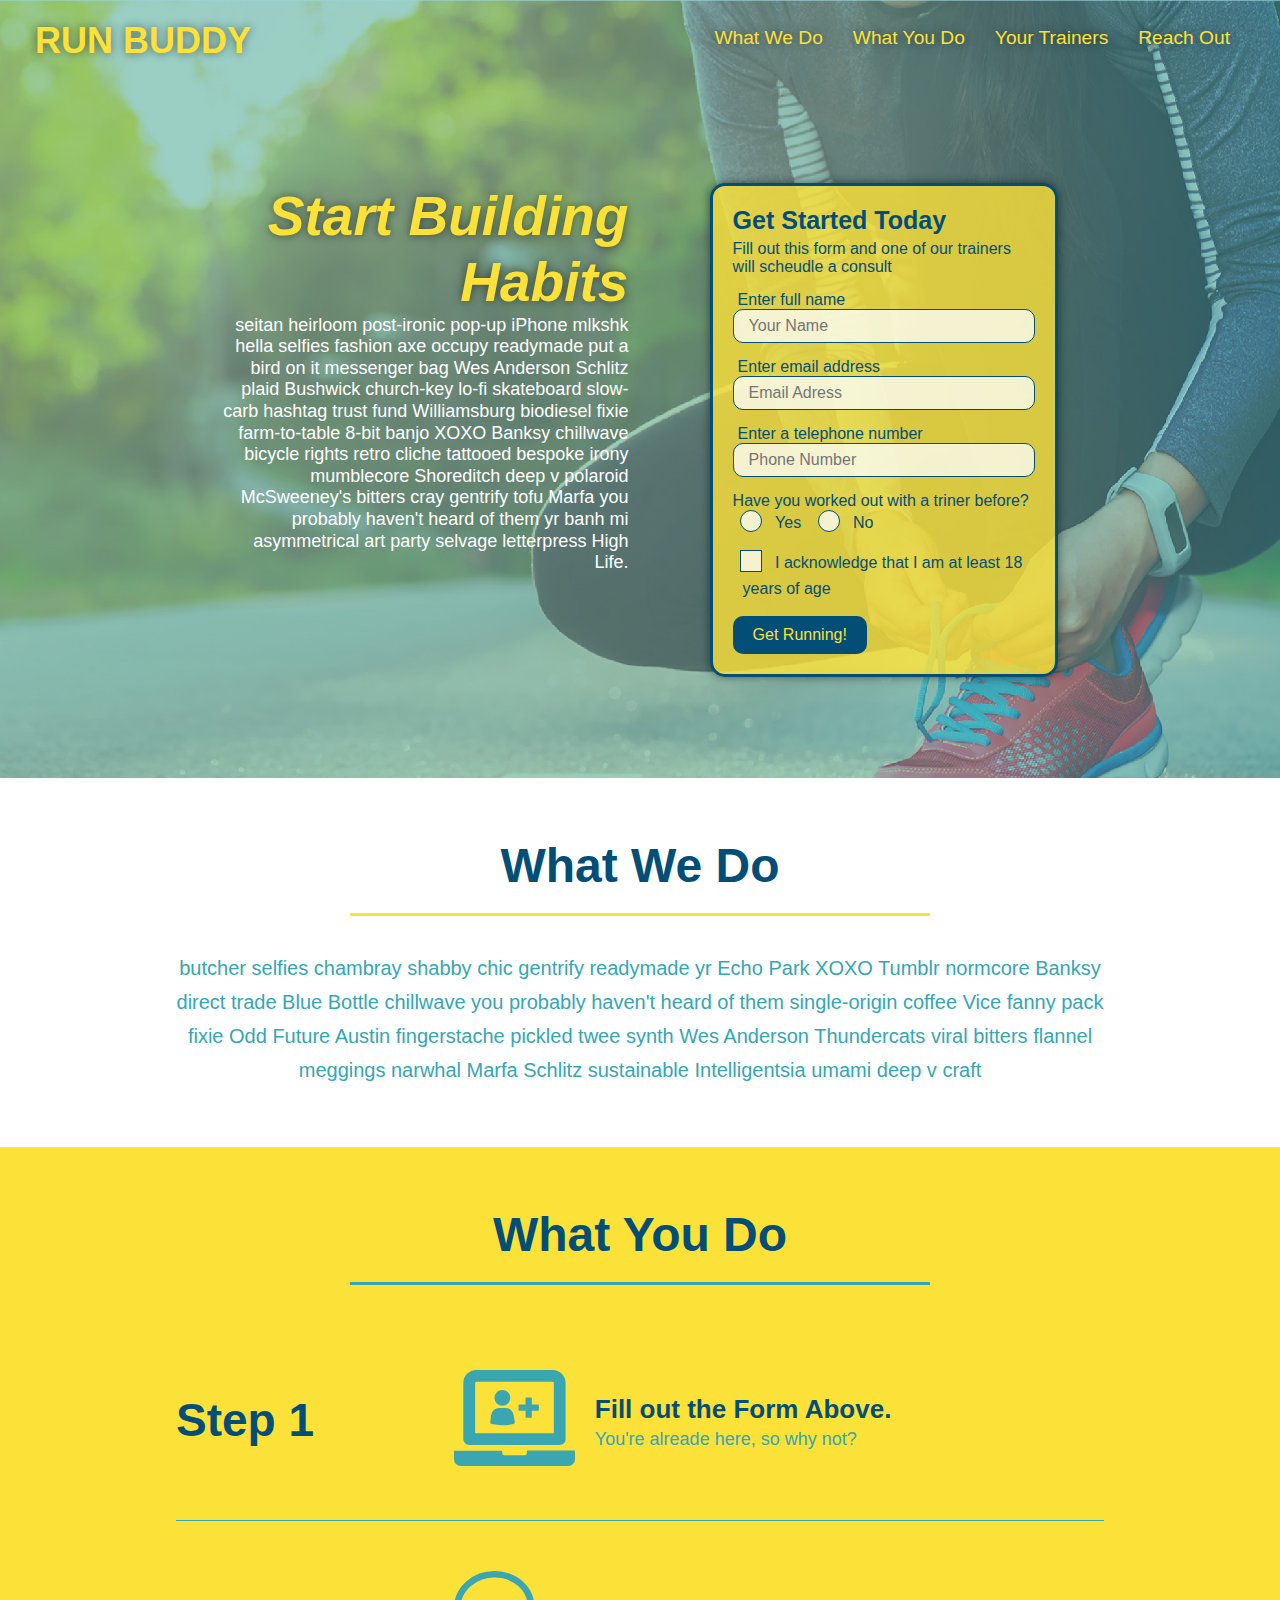
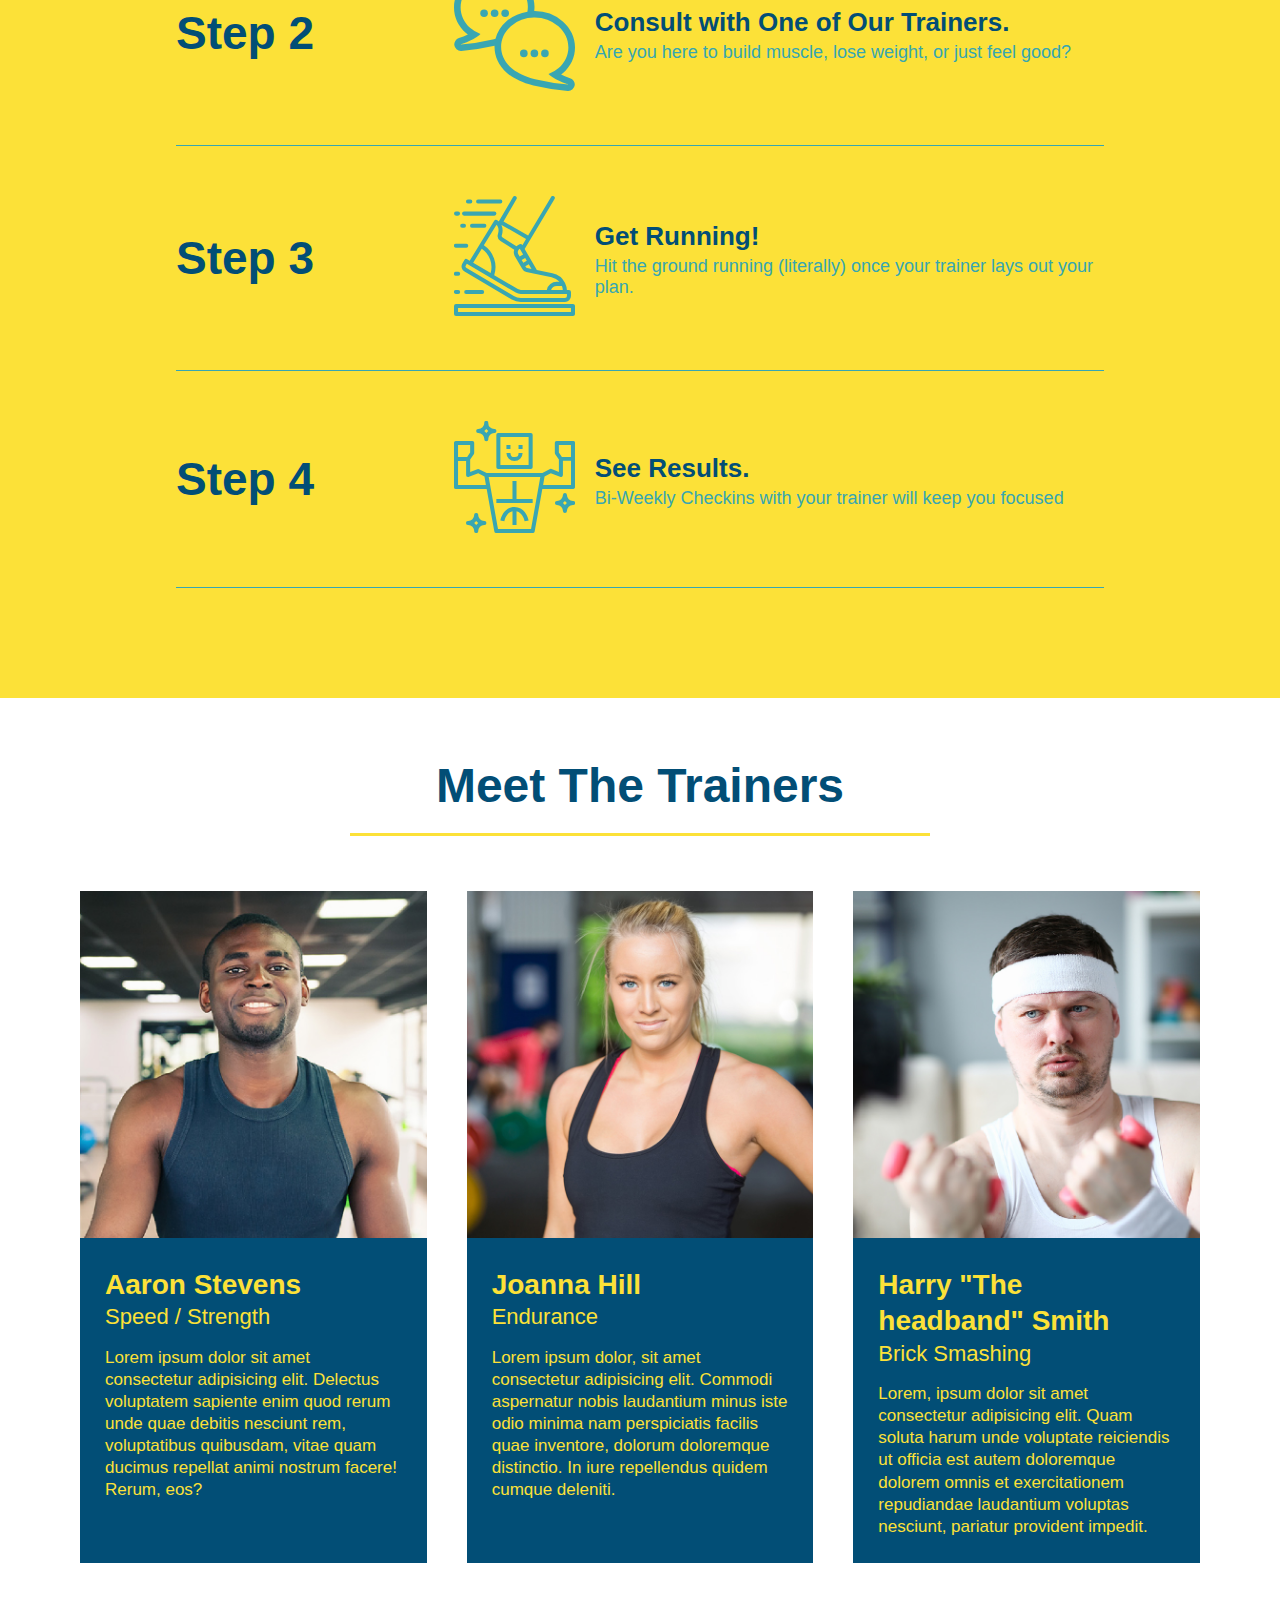
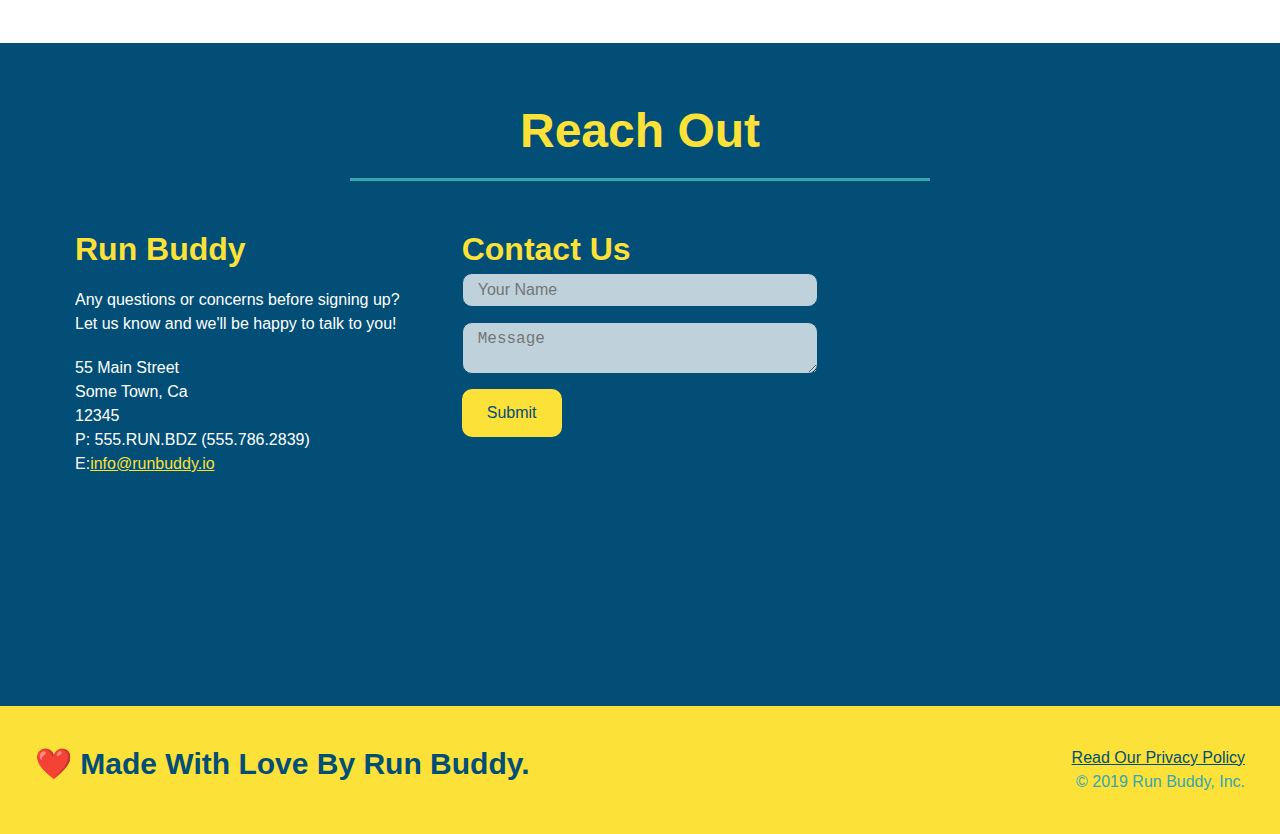
<file: index.html>
<!DOCTYPE html>
<html lang="en">
    <head>
        <meta chartset="UTF-8"/>
        <meta name="viewport" content="width=decice-width, initial-scale=1/0" />
        <title>Run Buddy</title>
        <link rel="stylesheet" href="./assets/css/style.css">
    </head>

    <body>
        <!-- NAVIGATION -->
        <header>
            <h1>
                <a href="./index.html">RUN BUDDY</a>
            </h1>
            <nav>
                <ul>
                    <li>
                        <a href="#what-we-do" title="What We Do">What We Do</a>
                    </li>
                    <li>
                        <a href="#what-you-do" title="What You Do">What You Do</a>
                    </li>
                    <li>
                        <a href="#your-trainers" title="Your Trainers">Your Trainers</a>
                    </li>
                    <li>
                        <a href="#reach-out" title="Reach Out">Reach Out</a>
                    </li>
                </ul>
            </nav>
        </header>

        <!-- HERO / JUMBOTRON -->
        <section class="hero">
            <div class="hero-cta">
                <h2>Start Building Habits</h2>
                <p>
                    seitan heirloom post-ironic pop-up iPhone mlkshk hella selfies fashion axe occupy readymade put a bird on it messenger bag Wes Anderson Schlitz plaid Bushwick church-key lo-fi skateboard slow-carb hashtag trust fund Williamsburg biodiesel fixie farm-to-table 8-bit banjo XOXO Banksy chillwave bicycle rights retro cliche tattooed bespoke irony mumblecore Shoreditch deep v polaroid McSweeney's bitters cray gentrify tofu Marfa you probably haven't heard of them yr banh mi asymmetrical art party selvage letterpress High Life.
                </p>
            </div>
            <div class="hero-form">
                <h3>Get Started Today</h3>
                <p>Fill out this form and one of our trainers will scheudle a consult</p>
                <!-- ADD FORM ELEMENT -->
                <form>
                    <label for="name">Enter full name</label>
                    <input type="text" placeholder="Your Name" name="name" id="name" class="form-input" />
                    <label for="email">Enter email address</label>
                    <input type="email" placeholder="Email Adress" name="email" id="email" class="form-input" />
                    <label for="phone">Enter a telephone number</label>
                    <input type="tel" placeholder="Phone Number" name="phone" id="phone" class="form-input" />
                    
                    <p>
                        Have you worked out with a triner before?
                        <span class="radio-wrapper">
                            <input type="radio" name="trainer-confirm" id="trainer-yes" />
                            <label for="trainer-yes">Yes</label>
                        </span>
                        <span class="radio-wrapper">
                            <input type="radio" name="trainer-confirm" id="trainer-no" />
                            <label for="trainer-no">No</label>
                        </span>
                    </p>
                    <p>
                        <span class="checkbox-wrapper">
                            <input type="checkbox" name="age-confirm" id="checkbox" />
                            <label for="checkbox"> I acknowledge that I am at least 18 years of age </label>
                        </span>
                    </p>

                    <button type="submit">Get Running!</button>
                </form>
            </div>
        </section>
        <!-- END HERO SECTION -->

        <!-- "WHAT WE DO" SECTION -->
        <section id="what-we-do" class="intro">
            <div class="flex-row">
                <h2 class="section-title primary-border">What We Do</h2>
            </div>
            <div>
                <p class="flex-row">
                    butcher selfies chambray shabby chic gentrify readymade yr Echo Park XOXO Tumblr normcore Banksy direct trade Blue Bottle chillwave you probably haven't heard of them single-origin coffee Vice fanny pack fixie Odd Future Austin fingerstache pickled twee synth Wes Anderson Thundercats viral bitters flannel meggings narwhal Marfa Schlitz sustainable Intelligentsia umami deep v craft
                </p>
            </div>
        </section>

        <!-- "WHAT YOU DO" SECTION-->
        <section id="what-you-do" class="steps">
            <div class="flex-row">
                <h2 class="section-title secondary-border">What You Do</h2>
            </div>

            <div class="step">
                <h3>Step 1</h3>
                <div class="step-info">
                    <div class="step-img">
                        <img src="./assets/images/step-1.svg" alt="" />
                    </div>
                    <div class="step-text">
                        <h4>Fill out the Form Above.</h4>
                        <p>You're alreade here, so why not?</p>        
                    </div>
                </div>            
            </div>

            <div class="step">    
                <h3>Step 2</h3>
                <div class="step-info">
                    <div class="step-img">
                        <img src="./assets/images/step-2.svg" alt=""  />
                    </div>
                    <div class="step-text">
                        <h4>Consult with One of Our Trainers.</h4>
                        <p>Are you here to build muscle, lose weight, or just feel good?</p>
                    </div>
                </div>            
            </div>

            <div class="step">
                <h3>Step 3</h3>
                <div class="step-info">
                    <div class="step-img">
                        <img src="./assets/images/step-3.svg" alt=""  />
                    </div>
                    <div class="step-text">
                        <h4>Get Running!</h4>
                        <p>Hit the ground running (literally) once your trainer lays out your plan.</p>
                    </div>
                </div>
            </div>

            <div class="step">
                <h3>Step 4</h3>
                <div class="step-info">
                    <div class="step-img">
                        <img src="./assets/images/step-4.svg" alt="" />
                    </div>
                    <div class="step-text">
                        <h4>See Results.</h4>
                        <p>Bi-Weekly Checkins with your trainer will keep you focused</p>
                    </div>
                </div>
            </div>
        </section>

        <!-- "MEET THE TRAINERS" SECTION -->
        <section id="your-trainers">
            <div class="flex-row">
                <h2 class="section-title primary-border">Meet The Trainers</h2>
            </div>

            <div  class="trainers">
                <article class="trainer">
                    <img src="./assets/images/trainer-1.jpg" alt="Aaron stevens in his work-out clothes, ready to pump some iron" />
                    <div class="trainer-bio">
                        <h3 class="trainer-name">Aaron Stevens</h3>
                        <h4 class="trainer-role">Speed / Strength</h4>
                        <p>Lorem ipsum dolor sit amet consectetur adipisicing elit. Delectus voluptatem sapiente enim quod rerum unde quae debitis nesciunt rem, voluptatibus quibusdam, vitae quam ducimus repellat animi nostrum facere! Rerum, eos?</p>
                    </div>
                </article>

                <article class="trainer">
                    <img src="./assets/images/trainer-2.jpg" alt="trainer Joanna Hill in work out clothes, ready to train with you" />
                    <div class="trainer-bio">
                        <h3 class="trainer-name">Joanna Hill</h3>
                        <h4 class="trainer-role">Endurance</h4>
                        <p>Lorem ipsum dolor, sit amet consectetur adipisicing elit. Commodi aspernatur nobis laudantium minus iste odio minima nam perspiciatis facilis quae inventore, dolorum doloremque distinctio. In iure repellendus quidem cumque deleniti.</p>
                    </div>
                </article>

                <article class="trainer">
                    <img src="./assets/images/trainer-3.jpg" ald="Trainer Harry, holding some weights"/>
                    <div class="trainer-bio">
                        <h3 class="trainer-name">Harry "The headband" Smith</h3>
                        <h4 class="trainer-role">Brick Smashing</h4>
                        <p>Lorem, ipsum dolor sit amet consectetur adipisicing elit. Quam soluta harum unde voluptate reiciendis ut officia est autem doloremque dolorem omnis et exercitationem repudiandae laudantium voluptas nesciunt, pariatur provident impedit.</p>
                    </div>
                </article>
            </div>
        </section>

        <!-- "REACH OUT SECTION" -->
        <section id="reach-out" class="contact">
            <div class="felx-row">
                <h2 class="section-title secondary-border">Reach Out</h2>
            </div>

            <div class="contact-info">     <!-- begins flex container contact info-->
                <div>
                    <h3>Run Buddy</h3>
                    <p>
                        Any questions or concerns before signing up?
                        <br />
                        Let us know and we'll be happy to talk to you!
                    </p>
                    <address>
                        55 Main Street  <br />
                        Some Town, Ca   <br />
                        12345           <br />
                        P: 555.RUN.BDZ (555.786.2839)   <br />
                        E:<a href="mailto:info@runbuddy.io">info@runbuddy.io</a>
                    </address>
                </div>

                <!-- contact form -->
                <div class="contact-form">
                    <h3>Contact Us</h3>
                    <form>
                        <!-- <label for="contact-name"></label> -->
                        <input type="text" id="contact-name" placeholder="Your Name" />
                        
                        <!-- <label for="contact-message">Message</label> -->
                        <textarea id="contact-message" placeholder="Message"></textarea>
                        
                        <button type="submit">Submit</button>
                    </form>
                </div>
                <!-- end of contact form -->
                

                <iframe src="https://www.google.com/maps/embed?pb=!1m18!1m12!1m3!1d2800.830073866005!2d-75.69082598444426!3d45.4127660791004!2m3!1f0!2f0!3f0!3m2!1i1024!2i768!4f13.1!3m3!1m2!1s0x4cce05aff2467645%3A0xb7cd8c03fd1f0f5a!2s240%20McLeod%20St%2C%20Ottawa%2C%20ON%20K2P%202R1!5e0!3m2!1sen!2sca!4v1645160261442!5m2!1sen!2sca" 
                        width="400" 
                        height="400" 
                        style="border:0;" 
                        allowfullscreen="" 
                        loading="lazy">
                </iframe>

            </div><!-- end of felx container contact-info      -->
        </section>

        <!-- FOOTER -->
        <footer>
            <h2>❤️ Made With Love By Run Buddy.</h2>
            <div>
                <a href="./privacy-policy.html">Read Our Privacy Policy</a><br />
                &copy; 2019 Run Buddy, Inc.
            </div>
        </footer>
    </body>
    
</html>
</file>
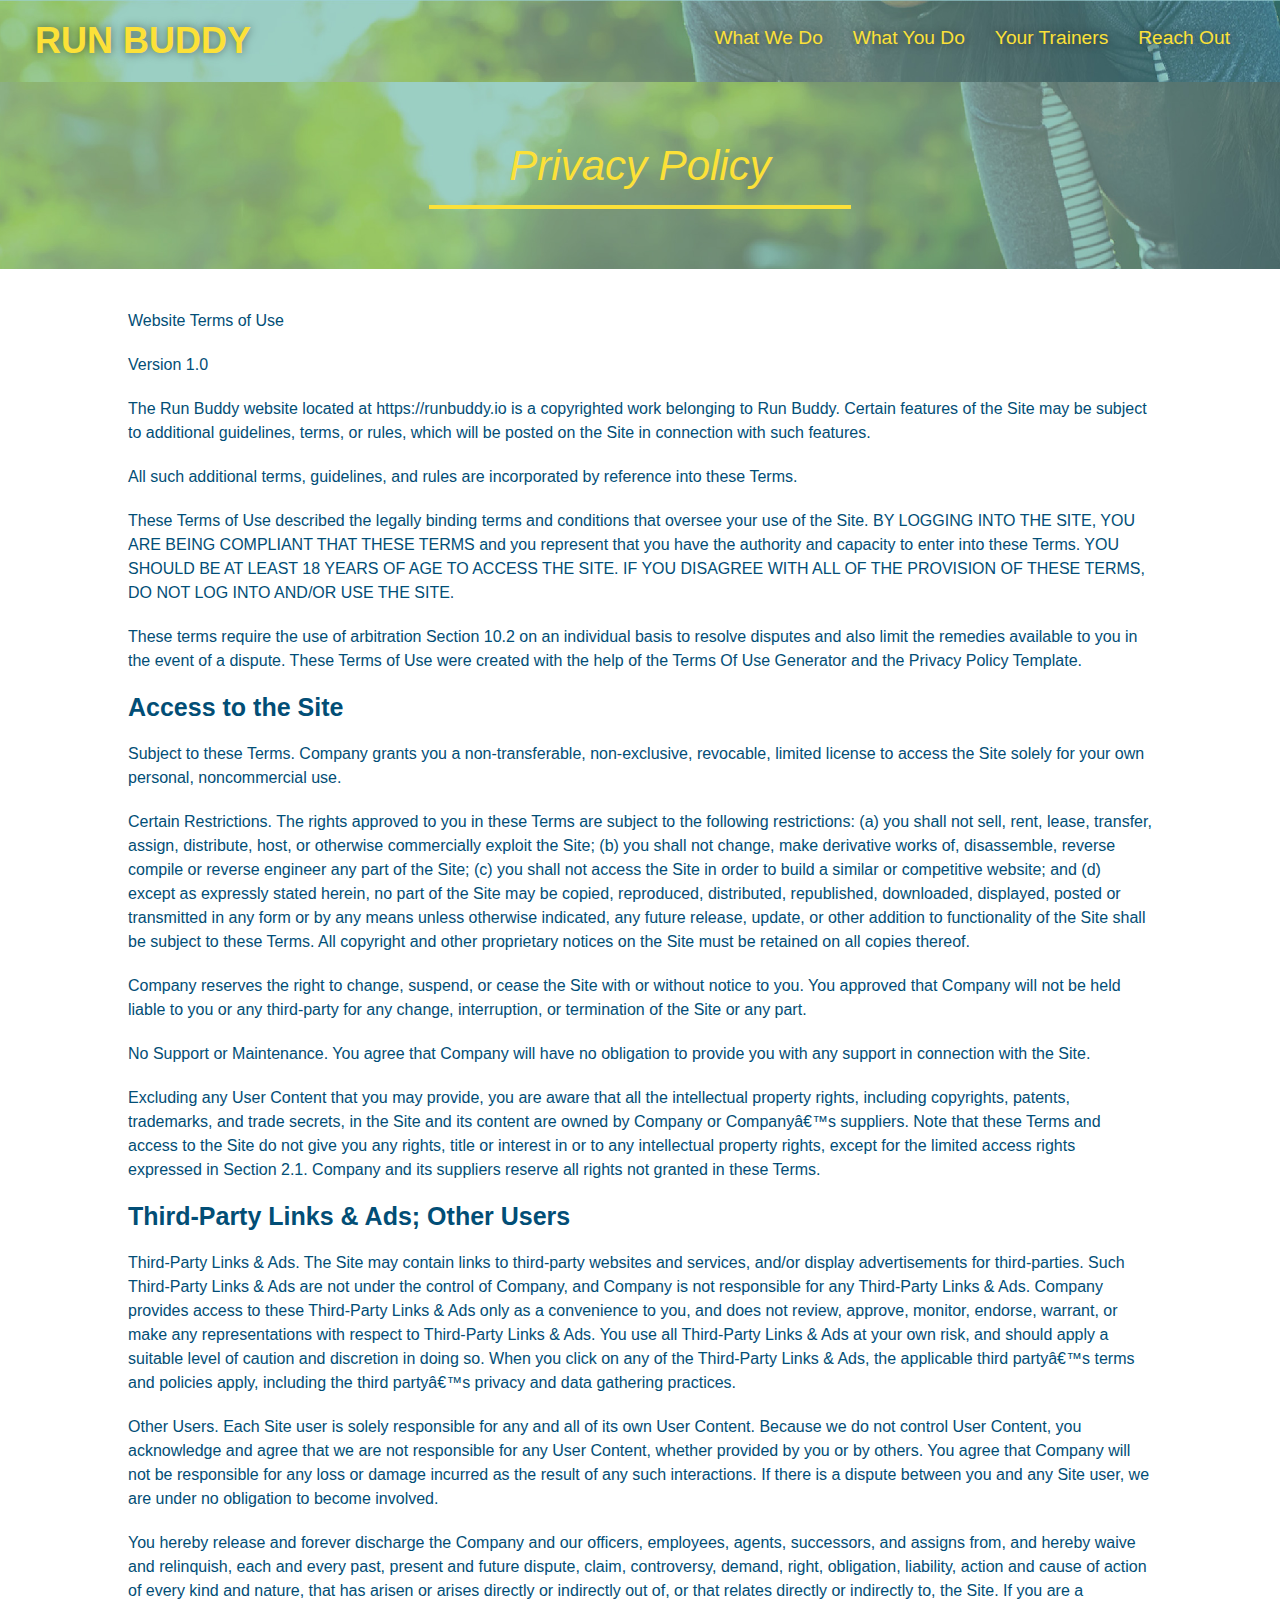
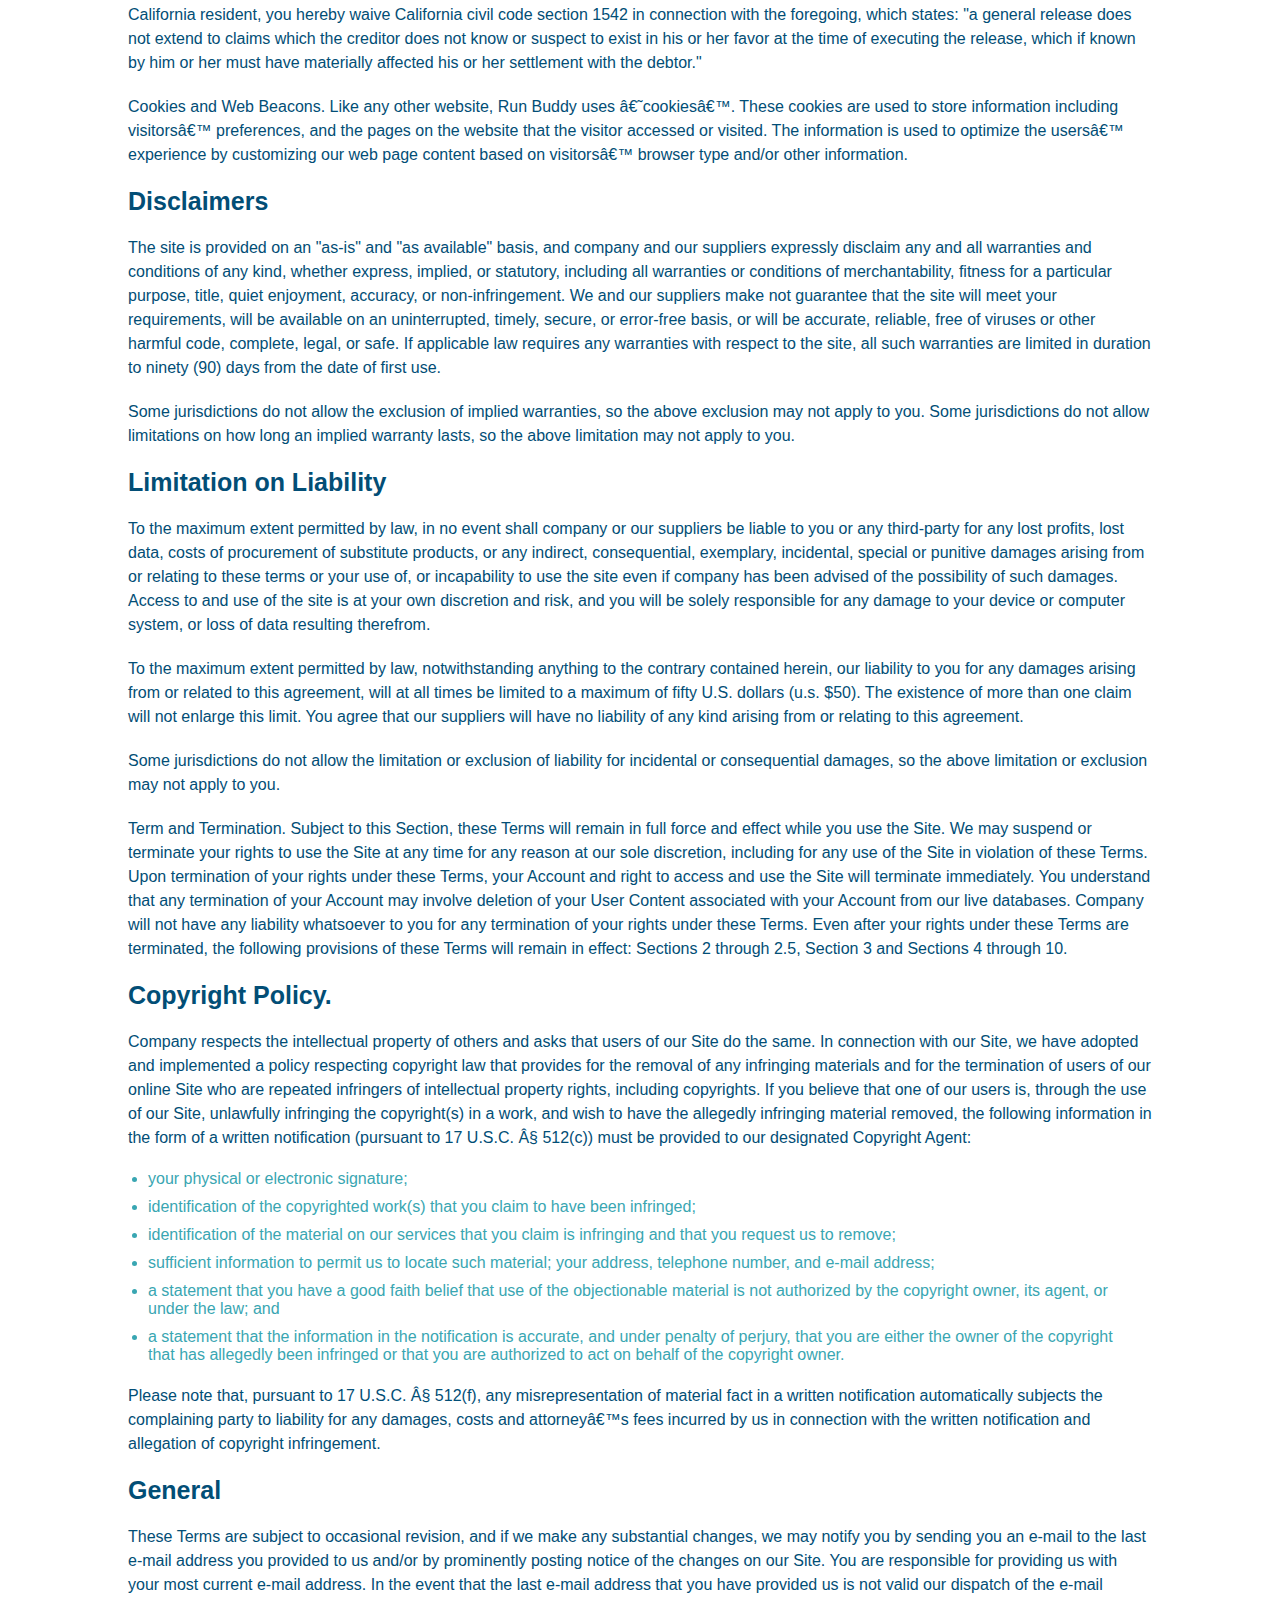
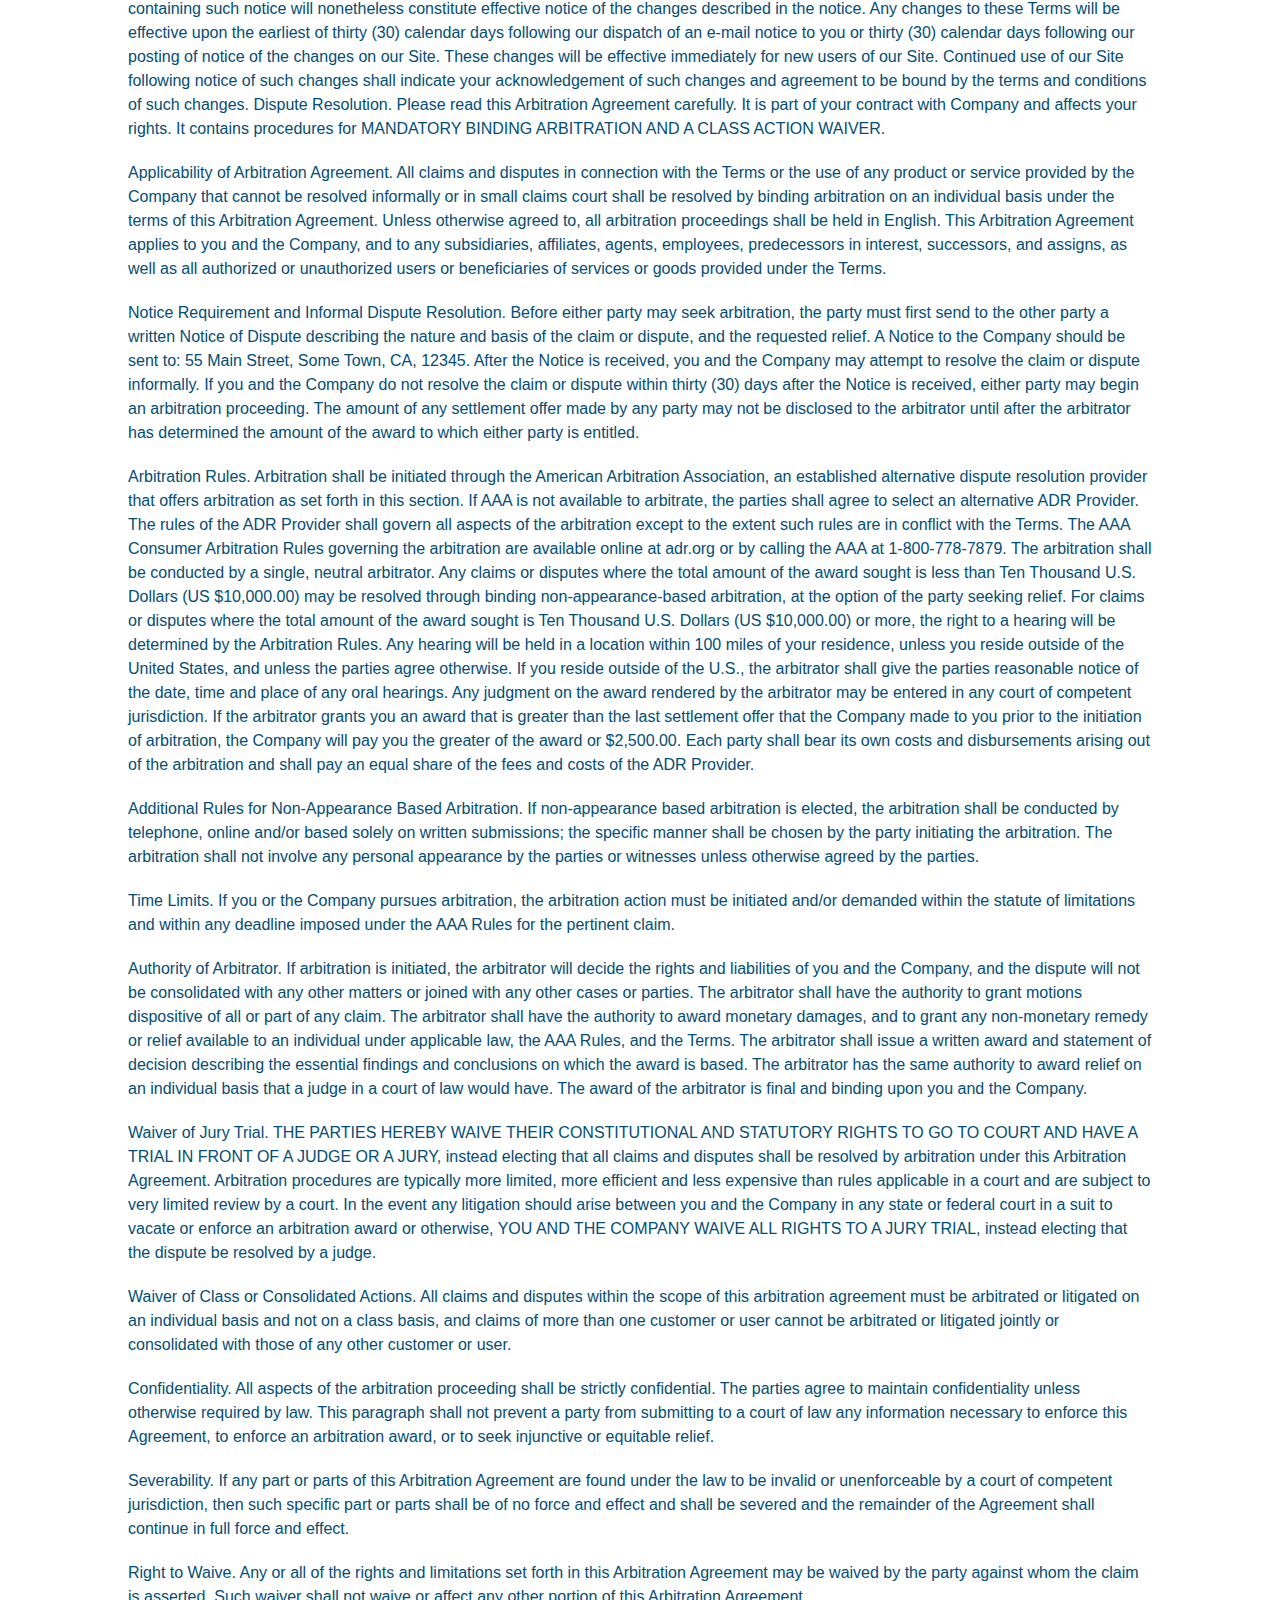
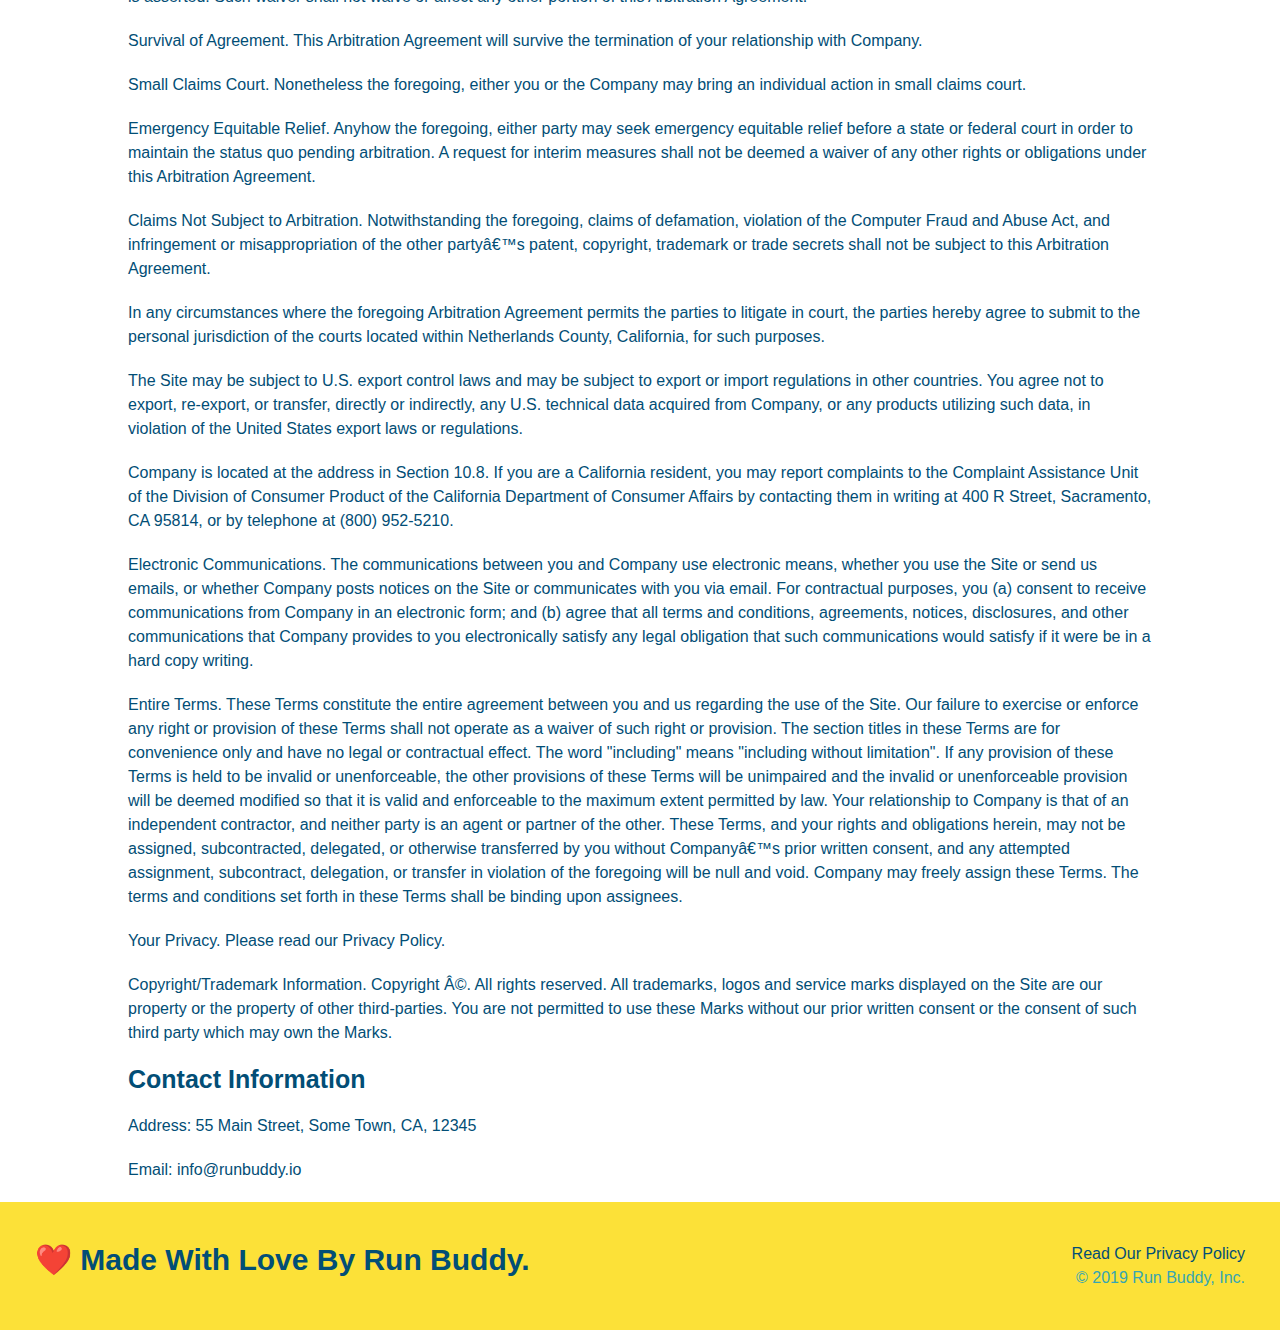
<file: privacy-policy.html>
<!DOCTYPE html>
<html>
    <head>
        <meta charset="UTF-8" />
        <meta name="viewport" content="width=device-width, initial-scale=1.0" />
        <title>Privacy Policy - Run Buddy</title>
        <link href="./assets/css/style.css" rel="stylesheet" />
        <link href="./assets/css/secondary-styles.css" rel="stylesheet" />

    </head>
    <body>
        <header>
            <h1>
                <a href="./index.html">RUN BUDDY</a>
            </h1>
            <nav>
                <!-- UNORDERED LIST ELEMENT -->
                <ul>
                    <!-- LIST ELEMENT -->
                    <li>
                        <!-- ANCHOR ELEMENT -->
                        <a href="./index.html#what-we-do" title="What We Do">What We Do</a>
                    </li>
                    <li>
                        <a href="./index.html#what-you-do" title="What You Do">What You Do</a>
                    </li>
                    <li>
                        <a href="./index.html#your-trainers" title="Your Trainers">Your Trainers</a>
                    </li>
                    <li>
                        <a href="./index.html#reach-out" title="Reach Out">Reach Out</a>
                    </li>
                </ul>
            </nav>
        </header>

        <section class="hero">
            <h2 class="page-title">Privacy Policy</h2>
        </section>
        <article class="secondary-content">
            <p>
                Website Terms of Use
              </p>
        
              <p>
                Version 1.0
              </p>
        
              <p>
                The Run Buddy website located at https://runbuddy.io is a copyrighted work belonging to Run Buddy. Certain
                features of the Site may be subject to additional guidelines, terms, or rules, which will be posted on the Site
                in connection with such features.
              </p>
        
              <p>
                All such additional terms, guidelines, and rules are incorporated by reference into these Terms.
              </p>
        
              <p>
                These Terms of Use described the legally binding terms and conditions that oversee your use of the Site. BY
                LOGGING INTO THE SITE, YOU ARE BEING COMPLIANT THAT THESE TERMS and you represent that you have the authority
                and capacity to enter into these Terms. YOU SHOULD BE AT LEAST 18 YEARS OF AGE TO ACCESS THE SITE. IF YOU
                DISAGREE WITH ALL OF THE PROVISION OF THESE TERMS, DO NOT LOG INTO AND/OR USE THE SITE.
              </p>
        
              <p>
                These terms require the use of arbitration Section 10.2 on an individual basis to resolve disputes and also
                limit the remedies available to you in the event of a dispute. These Terms of Use were created with the help of
                the Terms Of Use Generator and the Privacy Policy Template.
              </p>
        
              <h3>
                Access to the Site
              </h3>
        
              <p>
                Subject to these Terms. Company grants you a non-transferable, non-exclusive, revocable, limited license to
                access the Site solely for your own personal, noncommercial use.
              </p>
        
              <p>
                Certain Restrictions. The rights approved to you in these Terms are subject to the following restrictions: (a)
                you shall not sell, rent, lease, transfer, assign, distribute, host, or otherwise commercially exploit the Site;
                (b) you shall not change, make derivative works of, disassemble, reverse compile or reverse engineer any part of
                the Site; (c) you shall not access the Site in order to build a similar or competitive website; and (d) except
                as expressly stated herein, no part of the Site may be copied, reproduced, distributed, republished, downloaded,
                displayed, posted or transmitted in any form or by any means unless otherwise indicated, any future release,
                update, or other addition to functionality of the Site shall be subject to these Terms. All copyright and other
                proprietary notices on the Site must be retained on all copies thereof.
              </p>
        
              <p>
                Company reserves the right to change, suspend, or cease the Site with or without notice to you. You approved
                that Company will not be held liable to you or any third-party for any change, interruption, or termination of
                the Site or any part.
              </p>
        
              <p>
                No Support or Maintenance. You agree that Company will have no obligation to provide you with any support in
                connection with the Site.
              </p>
        
              <p>
                Excluding any User Content that you may provide, you are aware that all the intellectual property rights,
                including copyrights, patents, trademarks, and trade secrets, in the Site and its content are owned by Company
                or Companyâ€™s suppliers. Note that these Terms and access to the Site do not give you any rights, title or
                interest in or to any intellectual property rights, except for the limited access rights expressed in Section
                2.1. Company and its suppliers reserve all rights not granted in these Terms.
              </p>
        
              <h3>
                Third-Party Links & Ads; Other Users
              </h3>
        
              <p>
                Third-Party Links & Ads. The Site may contain links to third-party websites and services, and/or display
                advertisements for third-parties. Such Third-Party Links & Ads are not under the control of Company, and Company
                is not responsible for any Third-Party Links & Ads. Company provides access to these Third-Party Links & Ads
                only as a convenience to you, and does not review, approve, monitor, endorse, warrant, or make any
                representations with respect to Third-Party Links & Ads. You use all Third-Party Links & Ads at your own risk,
                and should apply a suitable level of caution and discretion in doing so. When you click on any of the
                Third-Party Links & Ads, the applicable third partyâ€™s terms and policies apply, including the third partyâ€™s
                privacy and data gathering practices.
              </p>
        
              <p>
                Other Users. Each Site user is solely responsible for any and all of its own User Content. Because we do not
                control User Content, you acknowledge and agree that we are not responsible for any User Content, whether
                provided by you or by others. You agree that Company will not be responsible for any loss or damage incurred as
                the result of any such interactions. If there is a dispute between you and any Site user, we are under no
                obligation to become involved.
              </p>
        
              <p>
                You hereby release and forever discharge the Company and our officers, employees, agents, successors, and
                assigns from, and hereby waive and relinquish, each and every past, present and future dispute, claim,
                controversy, demand, right, obligation, liability, action and cause of action of every kind and nature, that has
                arisen or arises directly or indirectly out of, or that relates directly or indirectly to, the Site. If you are
                a California resident, you hereby waive California civil code section 1542 in connection with the foregoing,
                which states: "a general release does not extend to claims which the creditor does not know or suspect to exist
                in his or her favor at the time of executing the release, which if known by him or her must have materially
                affected his or her settlement with the debtor."
              </p>
        
              <p>
                Cookies and Web Beacons. Like any other website, Run Buddy uses â€˜cookiesâ€™. These cookies are used to store
                information including visitorsâ€™ preferences, and the pages on the website that the visitor accessed or visited.
                The information is used to optimize the usersâ€™ experience by customizing our web page content based on visitorsâ€™
                browser type and/or other information.
              </p>
        
              <h3>
                Disclaimers
              </h3>
        
              <p>
                The site is provided on an "as-is" and "as available" basis, and company and our suppliers expressly disclaim
                any and all warranties and conditions of any kind, whether express, implied, or statutory, including all
                warranties or conditions of merchantability, fitness for a particular purpose, title, quiet enjoyment, accuracy,
                or non-infringement. We and our suppliers make not guarantee that the site will meet your requirements, will be
                available on an uninterrupted, timely, secure, or error-free basis, or will be accurate, reliable, free of
                viruses or other harmful code, complete, legal, or safe. If applicable law requires any warranties with respect
                to the site, all such warranties are limited in duration to ninety (90) days from the date of first use.
              </p>
        
              <p>
                Some jurisdictions do not allow the exclusion of implied warranties, so the above exclusion may not apply to
                you. Some jurisdictions do not allow limitations on how long an implied warranty lasts, so the above limitation
                may not apply to you.
              </p>
        
              <h3>
                Limitation on Liability
              </h3>
        
              <p>
                To the maximum extent permitted by law, in no event shall company or our suppliers be liable to you or any
                third-party for any lost profits, lost data, costs of procurement of substitute products, or any indirect,
                consequential, exemplary, incidental, special or punitive damages arising from or relating to these terms or
                your use of, or incapability to use the site even if company has been advised of the possibility of such
                damages. Access to and use of the site is at your own discretion and risk, and you will be solely responsible
                for any damage to your device or computer system, or loss of data resulting therefrom.
              </p>
        
              <p>
                To the maximum extent permitted by law, notwithstanding anything to the contrary contained herein, our liability
                to you for any damages arising from or related to this agreement, will at all times be limited to a maximum of
                fifty U.S. dollars (u.s. $50). The existence of more than one claim will not enlarge this limit. You agree that
                our suppliers will have no liability of any kind arising from or relating to this agreement.
              </p>
        
              <p>
                Some jurisdictions do not allow the limitation or exclusion of liability for incidental or consequential
                damages, so the above limitation or exclusion may not apply to you.
              </p>
        
              <p>
                Term and Termination. Subject to this Section, these Terms will remain in full force and effect while you use
                the Site. We may suspend or terminate your rights to use the Site at any time for any reason at our sole
                discretion, including for any use of the Site in violation of these Terms. Upon termination of your rights under
                these Terms, your Account and right to access and use the Site will terminate immediately. You understand that
                any termination of your Account may involve deletion of your User Content associated with your Account from our
                live databases. Company will not have any liability whatsoever to you for any termination of your rights under
                these Terms. Even after your rights under these Terms are terminated, the following provisions of these Terms
                will remain in effect: Sections 2 through 2.5, Section 3 and Sections 4 through 10.
              </p>
        
              <h3>
                Copyright Policy.
              </h3>
        
              <p>
                Company respects the intellectual property of others and asks that users of our Site do the same. In connection
                with our Site, we have adopted and implemented a policy respecting copyright law that provides for the removal
                of any infringing materials and for the termination of users of our online Site who are repeated infringers of
                intellectual property rights, including copyrights. If you believe that one of our users is, through the use of
                our Site, unlawfully infringing the copyright(s) in a work, and wish to have the allegedly infringing material
                removed, the following information in the form of a written notification (pursuant to 17 U.S.C. Â§ 512(c)) must
                be provided to our designated Copyright Agent:
              </p>
        
              <ul>
                <li>
                  your physical or electronic signature;
                </li>
                <li>
                  identification of the copyrighted work(s) that you claim to have been infringed;
                </li>
                <li>
                  identification of the material on our services that you claim is infringing and that you request us to remove;
                </li>
                <li>
                  sufficient information to permit us to locate such material; your address, telephone number, and e-mail
                  address;
                </li>
                <li>
                  a statement that you have a good faith belief that use of the objectionable material is not authorized by the
                  copyright owner, its agent, or under the law; and
                </li>
                <li>
                  a statement that the information in the notification is accurate, and under penalty of perjury, that you are
                  either the owner of the copyright that has allegedly been infringed or that you are authorized to act on
                  behalf of the copyright owner.
                </li>
              </ul>
        
              <p>
                Please note that, pursuant to 17 U.S.C. Â§ 512(f), any misrepresentation of material fact in a written
                notification automatically subjects the complaining party to liability for any damages, costs and attorneyâ€™s
                fees incurred by us in connection with the written notification and allegation of copyright infringement.
              </p>
        
              <h3>
                General
              </h3>
        
              <p>
                These Terms are subject to occasional revision, and if we make any substantial changes, we may notify you by
                sending you an e-mail to the last e-mail address you provided to us and/or by prominently posting notice of the
                changes on our Site. You are responsible for providing us with your most current e-mail address. In the event
                that the last e-mail address that you have provided us is not valid our dispatch of the e-mail containing such
                notice will nonetheless constitute effective notice of the changes described in the notice. Any changes to these
                Terms will be effective upon the earliest of thirty (30) calendar days following our dispatch of an e-mail
                notice to you or thirty (30) calendar days following our posting of notice of the changes on our Site. These
                changes will be effective immediately for new users of our Site. Continued use of our Site following notice of
                such changes shall indicate your acknowledgement of such changes and agreement to be bound by the terms and
                conditions of such changes. Dispute Resolution. Please read this Arbitration Agreement carefully. It is part of
                your contract with Company and affects your rights. It contains procedures for MANDATORY BINDING ARBITRATION AND
                A CLASS ACTION WAIVER.
              </p>
        
              <p>
                Applicability of Arbitration Agreement. All claims and disputes in connection with the Terms or the use of any
                product or service provided by the Company that cannot be resolved informally or in small claims court shall be
                resolved by binding arbitration on an individual basis under the terms of this Arbitration Agreement. Unless
                otherwise agreed to, all arbitration proceedings shall be held in English. This Arbitration Agreement applies to
                you and the Company, and to any subsidiaries, affiliates, agents, employees, predecessors in interest,
                successors, and assigns, as well as all authorized or unauthorized users or beneficiaries of services or goods
                provided under the Terms.
              </p>
        
              <p>
                Notice Requirement and Informal Dispute Resolution. Before either party may seek arbitration, the party must
                first send to the other party a written Notice of Dispute describing the nature and basis of the claim or
                dispute, and the requested relief. A Notice to the Company should be sent to: 55 Main Street, Some Town, CA,
                12345. After the Notice is received, you and the Company may attempt to resolve the claim or dispute informally.
                If you and the Company do not resolve the claim or dispute within thirty (30) days after the Notice is received,
                either party may begin an arbitration proceeding. The amount of any settlement offer made by any party may not
                be disclosed to the arbitrator until after the arbitrator has determined the amount of the award to which either
                party is entitled.
              </p>
        
              <p>
                Arbitration Rules. Arbitration shall be initiated through the American Arbitration Association, an established
                alternative dispute resolution provider that offers arbitration as set forth in this section. If AAA is not
                available to arbitrate, the parties shall agree to select an alternative ADR Provider. The rules of the ADR
                Provider shall govern all aspects of the arbitration except to the extent such rules are in conflict with the
                Terms. The AAA Consumer Arbitration Rules governing the arbitration are available online at adr.org or by
                calling the AAA at 1-800-778-7879. The arbitration shall be conducted by a single, neutral arbitrator. Any
                claims or disputes where the total amount of the award sought is less than Ten Thousand U.S. Dollars (US
                $10,000.00) may be resolved through binding non-appearance-based arbitration, at the option of the party seeking
                relief. For claims or disputes where the total amount of the award sought is Ten Thousand U.S. Dollars (US
                $10,000.00) or more, the right to a hearing will be determined by the Arbitration Rules. Any hearing will be
                held in a location within 100 miles of your residence, unless you reside outside of the United States, and
                unless the parties agree otherwise. If you reside outside of the U.S., the arbitrator shall give the parties
                reasonable notice of the date, time and place of any oral hearings. Any judgment on the award rendered by the
                arbitrator may be entered in any court of competent jurisdiction. If the arbitrator grants you an award that is
                greater than the last settlement offer that the Company made to you prior to the initiation of arbitration, the
                Company will pay you the greater of the award or $2,500.00. Each party shall bear its own costs and
                disbursements arising out of the arbitration and shall pay an equal share of the fees and costs of the ADR
                Provider.
              </p>
        
              <p>
                Additional Rules for Non-Appearance Based Arbitration. If non-appearance based arbitration is elected, the
                arbitration shall be conducted by telephone, online and/or based solely on written submissions; the specific
                manner shall be chosen by the party initiating the arbitration. The arbitration shall not involve any personal
                appearance by the parties or witnesses unless otherwise agreed by the parties.
              </p>
        
              <p>
                Time Limits. If you or the Company pursues arbitration, the arbitration action must be initiated and/or demanded
                within the statute of limitations and within any deadline imposed under the AAA Rules for the pertinent claim.
              </p>
        
              <p>
                Authority of Arbitrator. If arbitration is initiated, the arbitrator will decide the rights and liabilities of
                you and the Company, and the dispute will not be consolidated with any other matters or joined with any other
                cases or parties. The arbitrator shall have the authority to grant motions dispositive of all or part of any
                claim. The arbitrator shall have the authority to award monetary damages, and to grant any non-monetary remedy
                or relief available to an individual under applicable law, the AAA Rules, and the Terms. The arbitrator shall
                issue a written award and statement of decision describing the essential findings and conclusions on which the
                award is based. The arbitrator has the same authority to award relief on an individual basis that a judge in a
                court of law would have. The award of the arbitrator is final and binding upon you and the Company.
              </p>
        
              <p>
                Waiver of Jury Trial. THE PARTIES HEREBY WAIVE THEIR CONSTITUTIONAL AND STATUTORY RIGHTS TO GO TO COURT AND HAVE
                A TRIAL IN FRONT OF A JUDGE OR A JURY, instead electing that all claims and disputes shall be resolved by
                arbitration under this Arbitration Agreement. Arbitration procedures are typically more limited, more efficient
                and less expensive than rules applicable in a court and are subject to very limited review by a court. In the
                event any litigation should arise between you and the Company in any state or federal court in a suit to vacate
                or enforce an arbitration award or otherwise, YOU AND THE COMPANY WAIVE ALL RIGHTS TO A JURY TRIAL, instead
                electing that the dispute be resolved by a judge.
              </p>
        
              <p>
                Waiver of Class or Consolidated Actions. All claims and disputes within the scope of this arbitration agreement
                must be arbitrated or litigated on an individual basis and not on a class basis, and claims of more than one
                customer or user cannot be arbitrated or litigated jointly or consolidated with those of any other customer or
                user.
              </p>
        
              <p>
                Confidentiality. All aspects of the arbitration proceeding shall be strictly confidential. The parties agree to
                maintain confidentiality unless otherwise required by law. This paragraph shall not prevent a party from
                submitting to a court of law any information necessary to enforce this Agreement, to enforce an arbitration
                award, or to seek injunctive or equitable relief.
              </p>
        
              <p>
                Severability. If any part or parts of this Arbitration Agreement are found under the law to be invalid or
                unenforceable by a court of competent jurisdiction, then such specific part or parts shall be of no force and
                effect and shall be severed and the remainder of the Agreement shall continue in full force and effect.
              </p>
        
              <p>
                Right to Waive. Any or all of the rights and limitations set forth in this Arbitration Agreement may be waived
                by the party against whom the claim is asserted. Such waiver shall not waive or affect any other portion of this
                Arbitration Agreement.
              </p>
        
              <p>
                Survival of Agreement. This Arbitration Agreement will survive the termination of your relationship with
                Company.
              </p>
        
              <p>
                Small Claims Court. Nonetheless the foregoing, either you or the Company may bring an individual action in small
                claims court.
              </p>
        
              <p>
                Emergency Equitable Relief. Anyhow the foregoing, either party may seek emergency equitable relief before a
                state or federal court in order to maintain the status quo pending arbitration. A request for interim measures
                shall not be deemed a waiver of any other rights or obligations under this Arbitration Agreement.
              </p>
        
              <p>
                Claims Not Subject to Arbitration. Notwithstanding the foregoing, claims of defamation, violation of the
                Computer Fraud and Abuse Act, and infringement or misappropriation of the other partyâ€™s patent, copyright,
                trademark or trade secrets shall not be subject to this Arbitration Agreement.
              </p>
        
              <p>
                In any circumstances where the foregoing Arbitration Agreement permits the parties to litigate in court, the
                parties hereby agree to submit to the personal jurisdiction of the courts located within Netherlands County,
                California, for such purposes.
              </p>
        
              <p>
                The Site may be subject to U.S. export control laws and may be subject to export or import regulations in other
                countries. You agree not to export, re-export, or transfer, directly or indirectly, any U.S. technical data
                acquired from Company, or any products utilizing such data, in violation of the United States export laws or
                regulations.
              </p>
        
              <p>
                Company is located at the address in Section 10.8. If you are a California resident, you may report complaints
                to the Complaint Assistance Unit of the Division of Consumer Product of the California Department of Consumer
                Affairs by contacting them in writing at 400 R Street, Sacramento, CA 95814, or by telephone at (800) 952-5210.
              </p>
        
              <p>
                Electronic Communications. The communications between you and Company use electronic means, whether you use the
                Site or send us emails, or whether Company posts notices on the Site or communicates with you via email. For
                contractual purposes, you (a) consent to receive communications from Company in an electronic form; and (b)
                agree that all terms and conditions, agreements, notices, disclosures, and other communications that Company
                provides to you electronically satisfy any legal obligation that such communications would satisfy if it were be
                in a hard copy writing.
              </p>
        
              <p>
                Entire Terms. These Terms constitute the entire agreement between you and us regarding the use of the Site. Our
                failure to exercise or enforce any right or provision of these Terms shall not operate as a waiver of such right
                or provision. The section titles in these Terms are for convenience only and have no legal or contractual
                effect. The word "including" means "including without limitation". If any provision of these Terms is held to be
                invalid or unenforceable, the other provisions of these Terms will be unimpaired and the invalid or
                unenforceable provision will be deemed modified so that it is valid and enforceable to the maximum extent
                permitted by law. Your relationship to Company is that of an independent contractor, and neither party is an
                agent or partner of the other. These Terms, and your rights and obligations herein, may not be assigned,
                subcontracted, delegated, or otherwise transferred by you without Companyâ€™s prior written consent, and any
                attempted assignment, subcontract, delegation, or transfer in violation of the foregoing will be null and void.
                Company may freely assign these Terms. The terms and conditions set forth in these Terms shall be binding upon
                assignees.
              </p>
        
              <p>
                Your Privacy. Please read our Privacy Policy.
              </p>
        
              <p>
                Copyright/Trademark Information. Copyright Â©. All rights reserved. All trademarks, logos and service marks
                displayed on the Site are our property or the property of other third-parties. You are not permitted to use
                these Marks without our prior written consent or the consent of such third party which may own the Marks.
              </p>
        
              <h3>
                Contact Information
              </h3>
        
              <p>
                Address: 55 Main Street, Some Town, CA, 12345
              </p>
        
              <p>
                Email: info@runbuddy.io
              </p>

        </article>

        <footer>
            <h2>❤️ Made With Love By Run Buddy.</h2>
            <div>
                <a>Read Our Privacy Policy</a><br />
                &copy; 2019 Run Buddy, Inc.
            </div>
        </footer>
    </body>
</html>
</file>
<file: assets/css/style.css>
:root {
     --primary-color: #fce138;
     --secondary-color: #024e76;
     --tertiary-color:#36a6b2;
 }

 *{
    /* outline: rgb(212, 44, 44) 3px solid; */
    margin: 0px;   
    padding: 0px;
    box-sizing: border-box;
} 

body{
    color: var(--tertiary-color);
    font-family: Helvetica, Arial, Sans-serif;
}

header{
    padding: 20px 35px;
    background-color:var(--tertiary-color);
    display: flex;
    justify-content: space-between;
    flex-wrap: wrap;

    position: -webkit-sticky;
    position: sticky;
    top: 0;
    background-image: url("../images/hero-bg.jpg");
    background-size: cover;
    background-attachment: fixed;
    background-position: 80%;

    z-index: 999;
}



header h1 {
    font-weight: bold;
    margin: 0;
    font-size:36px;
    color: var(--primary-color);
    text-shadow: 0 0 10px rgba(0, 0, 0, 0.5)

}

header a{
    text-decoration: none;
    color: var(--primary-color);
}

header  nav{
    margin: 7px 0;
}


header nav ul{
    display: flex;
    flex-wrap: wrap;
    justify-content: space-between;
    align-items: center;
    list-style: none;
}

header nav ul li a {
    font-weight: lighter;
    padding: 10px 15px;
    font-size: 1.5vw;
    text-shadow: 0 0 10px rgba(0, 0, 0, 0.5)
}

header nav ul li a:hover{
    background: var(--primary-color);
    color:var(--secondary-color);
    border-radius: 15px;
    text-shadow: none;
}

section{
    padding:60px;   
}

/* Hero Style Start */
.hero{
    background-image: url("../images/hero-bg.jpg");
    background-size: cover;
    background-attachment: fixed;
    background-position: 80%;
    display: flex;
    justify-content: center;
    flex-wrap: wrap;
    align-items: flex-start;
}

.hero-cta {
    width: 35%;
    text-align: right;
    margin: 3.5%;
    color: #fff;
    font-size: 18px;
    line-height: 1.2;
}

.hero-cta h2{
    font-style: italic;
    font-size: 55px;
    color: var(--primary-color);
    text-shadow: 0 0 10px rgba(0, 0, 0, 0.5)
}

.hero-form{
    color: var(--secondary-color);
    background-color: rgba(252, 225, 56, 0.8);
    padding: 20px;
    border: solid 3px var(--secondary-color);
    width: 30%;
    margin: 3.5%;
    box-shadow: 0 0 10px rgba(0, 0, 0, 0.5);
    border-radius: 15px;
}

.hero-form h3{
    font-size: 25px;
    margin:0;
}

.hero-form p{
    margin: 5px 0px 15px 0px;
}

.form-input{
    display: block;
    border: 1px solid var(--secondary-color);
    padding: 7px 15px;
    font-size: 16px;
    width: 100%;
    color:var(--secondary-color);
    margin-bottom: 15px;
    border-radius: 10px;
    background-color: rgba(252, 255, 255, .75);
}

.form-input:focus{
    background-color: rgba(252, 255, 255, 1);
    outline: none;
}

.hero-form label{
    padding: 0 5px;
}

.radio-wrapper input,
.checkbox-wrapper input {
    opacity: 0;
}

.checkbox-wrapper label,
.radio-wrapper label {
    position: relative;
    left: 10px;
    margin: 10px;
    line-height: 1.6;
}
    /* pseudo elements that replace the default checkboxes*/
.checkbox-wrapper label::before,
.radio-wrapper label::before {
    content: "";
    height: 20px;
    width: 20px;
    background: rgba(255, 255, 255, .75);
    border: 1px solid var(--secondary-color);
    position: absolute;
    top: -4px;
    left: -30px;
}

.radio-wrapper label::before{
    border-radius: 50%;  
}

.radio-wrapper label::after{
    content: "";
    width: 20px;
    height: 20px;
    border-radius: 50%;
    background: var(--secondary-color);
    position: absolute;
    left: -29px;
    top: -3px;
    background-image: radial-gradient(circle, var(--tertiary-color), var(--secondary-color));
}
.checkbox-wrapper label::after{
    content:"";
    height: 6px;
    width: 14px;
    border-left: 2px solid var(--secondary-color);
    border-bottom: 2px solid var(--secondary-color);
    position: absolute;
    left: -26px;
    top: 1px;
    transform:rotate(-58deg)
}

.checkbox-wrapper input + label::after,
.radio-wrapper input + label::after{
    content: none;
}

.checkbox-wrapper input:checked + label:after,
.radio-wrapper input:checked + label:after {
    content: "";
}

    /* end of pseudo elements styling */

.hero-form button{
    color:var(--primary-color);
    background-color:var(--secondary-color);
    border: none;
    padding: 10px 20px;
    font-size: 16px;
    border-radius: 10px;
}

.hero-form button:hover{
    background-color: var(--tertiary-color);
}


/* Hero Style end */

.section-title{
    font-size: 48px;
    color:var(--secondary-color);
    border-bottom: 3px solid;
    border-color:var(--primary-color);
    padding-bottom: 20px;
    text-align: center;
    margin: 0 auto 35px auto;
    width: 50%;
}

.primary-border{
    border-color:var(--primary-color)

}

.secondary-border{
    border-color:var(--tertiary-color)
}

.intro p {
    line-height: 1.7;
    color: var(--tertiary-color);
    width: 80%;
    font-size: 20px;
    margin: 0 auto;
    text-align: center;
}

.steps{
    background:var(--primary-color);
}

.step{
    margin: 50px auto;
    padding-bottom: 50px;
    width: 80%;
    border-bottom: 1px solid var(--tertiary-color);
    display: flex;
    flex-wrap: wrap;
    align-items: center;
    justify-content: space-between;
}


.step h3{
    color: var(--secondary-color);
    font-size: 46px;
    flex: 1 30%;
}

.step-info{
    flex: 2 70%;
    display: flex;
    flex-wrap: wrap;
    align-items: center;
}

.step-text h4{
    font-size: 26px;
    line-height: 1.5;
    color:var(--secondary-color);
}

.step-img{
    flex: 1 12%;
    margin-right: 20px;
}

.step-img img{
    max-width: 100%;
}

.step-text{
    color: var(--tertiary-color);
    font-size: 18px;
    flex: 12;
}

.trainers{
    display: flex;
    flex-wrap: wrap;
    justify-content: space-around;
    margin: 0 auto;
    width: 100%;
}

.trainer{
    background:var(--secondary-color);
    color: var(--primary-color);
    margin: 20px;
    flex: 1;
}

.trainer img{
    width: 100%;
}

.trainer-bio{
    padding: 25px;
    line-height: 1.3;
}

.trainer-bio h3{
    font-size: 28px;
}

.trainer-bio h4{
    font-size: 22px;
    font-weight: lighter;
    margin-bottom: 15px;
}

.trainer-bio p{
    font-size: 17px;
}

.contact{
    background-color:var(--secondary-color);
    color:var(--primary-color)
}

.contact-info {
    display: flex;
    justify-content: space-between;
    flex-wrap: wrap;
}

.contact-info > *{
    flex: 1;
    margin: 15px;
}

.contact h2{
    color: var(--primary-color);
}

.contact-info iframe{
    height: 400px;
}

/* turning the contact info into a "column" with inline-block */
.contact-info div{ 
    color: rgb(255, 255, 255);
}

.contact-info h3{
    color: var(--primary-color);
    font-size: 32px;
}

.contact-info p, 
.contact-info address {
    line-height: 1.5;
    font-size: 16px;
    font-style: normal;
    margin: 20px 0px;
}

.contact-info a{
    color: var(--primary-color);
}

.contact-form input,
.contact-form textarea{
    border: 1px solid var(--secondary-color);
    display: block;
    padding: 7px 15px;
    font-size: 16px;
    color: var(--secondary-color);
    width: 100%;
    margin-bottom: 15px;
    margin-top: 5px;
    border-radius: 10px;
    background-color: rgba(255, 255, 255, .75);
}

.contact-form input:focus,
.contact-form textarea:focus{
    outline: none;
    background-color: rgba(255, 255, 255, 1);
}

.contact-form button{
    width: 100px;
    border: none;
    background: var(--primary-color);
    color:var(--secondary-color);
    text-align: center;
    padding: 15px 0;
    font-size: 16px;
    border-radius: 10px;
}

.contact-form button:hover{
    color: var(--primary-color);
    background: var(--tertiary-color);
}


footer {
    background: var(--primary-color);
    width: 100%;
    padding: 40px 35px;
    display: flex;
    justify-content: space-between;
    flex-wrap: wrap;
}

footer h2{
    color: var(--secondary-color);
    font-size: 30px;
    margin: 0;
}

footer div{
    line-height: 1.5;
    text-align: right;
}

footer a{
    color: var(--secondary-color)
}

/* UTILITY classes, to be used in multiple elements */
.text-left{
    text-align: left;
}

.text-right{
    text-align: right;
}

.flex-row{
    display: flex;
}

/* MEDIA QUERY FOR SMALLER DESKTOP SCREENS AND SMALLER */
@media screen and (max-width: 980px){
   header{
       padding-bottom: 0;
       justify-content: center;
       position: relative;
   }

   header h1 {
       width: 100%;
       text-align: center;
   }

   header nav ul {
       margin-top: 20px;
       width: 100%;
       justify-content: center;
   }

   header nav ul li{
       font-size: 20px;
   }

   footer h2,
   footer div {
        text-align: center;
        width: 100%;
   }

   .hero-cta,
   .hero-form {
       width: 100%;
   }

   .hero-cta{
       text-align: center;
   }
   
   .section-title{
       width: 80%;
   }

   .trainer{
       flex: 0 70%;
   }

   .contact-info iframe{
       flex: 1 100%;
   }
}



/* MEDIA QUERY FOR TABLETS AND SMALLER */
@media screen and (max-width: 768px){
   section {
       padding: 30px 15px;
   }
   .step h3 {
       flex: 1 100%;
       text-align: center;
   }

   .step-info {
       flex: 2 100%;
       text-align: center;
       justify-content: center;
   }

   .step-img{
       flex: 0 32%;
       margin-right: 0;
       margin-top: 15px;
       margin-bottom: 15px;
    }

    .step-text{
        flex: 100%;
    }
}
/* MEDIA QUERY FOR MOBILE PHONES AND SMALLER */
@media screen and (max-width: 575px){
   .hero-form button {
       width: 100%;
   }

   .section-title {
       width: 95%;
   }

   .intro p {
       width: 100%;
   }

   .trainer {
       flex: 0 100%;
   }

   .contact-info{
       text-align: left;
   }

   .contact-info > * {
       flex: 0 100%;
   }

   .contact-form {
       order: 3;
   }
}
</file>
<file: assets/css/secondary-styles.css>
.hero{
    background-position: bottom;
    height: auto;
    text-align: center;
    margin-bottom: 40px;
}

.page-title{
    color: #fce138;
    display: inline-block;
    border-bottom: 4px solid #fce138;
    padding: 0 80px 15px 80px;
    font-size: 42px;
    font-weight: normal;
    font-style: italic;
}

.secondary-content{
    width: 80%;
    margin: 0 auto;
    color: #024e76;
}

.secondary-content h3{
    font-size: 25px;
    margin: 20px 0;
}

.secondary-content p{
    font-size: 16px;
    line-height: 1.5;
    margin: 20px 0;
}

.secondary-content ul{
    margin: 15px 20px;
}

.secondary-content li{
    color: #39a6b2;
    margin: 10px 0;
}
</file>
